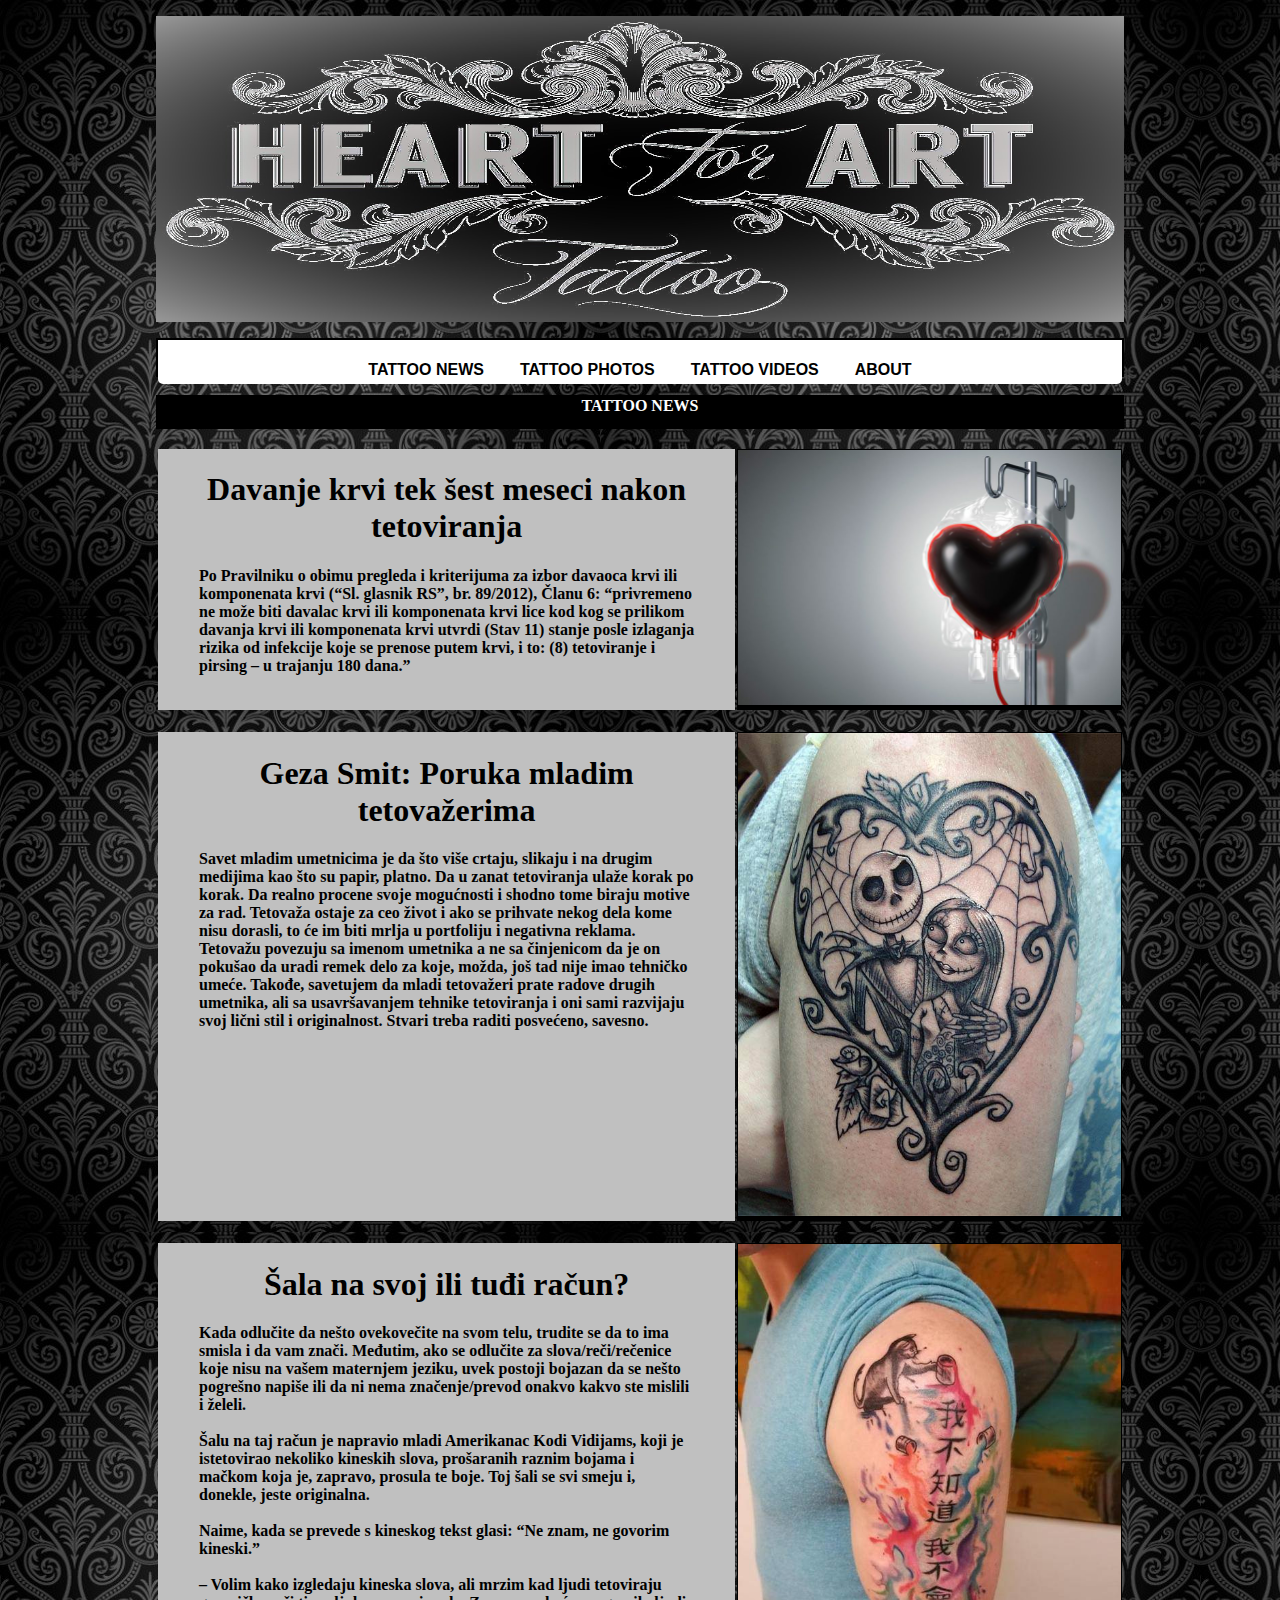
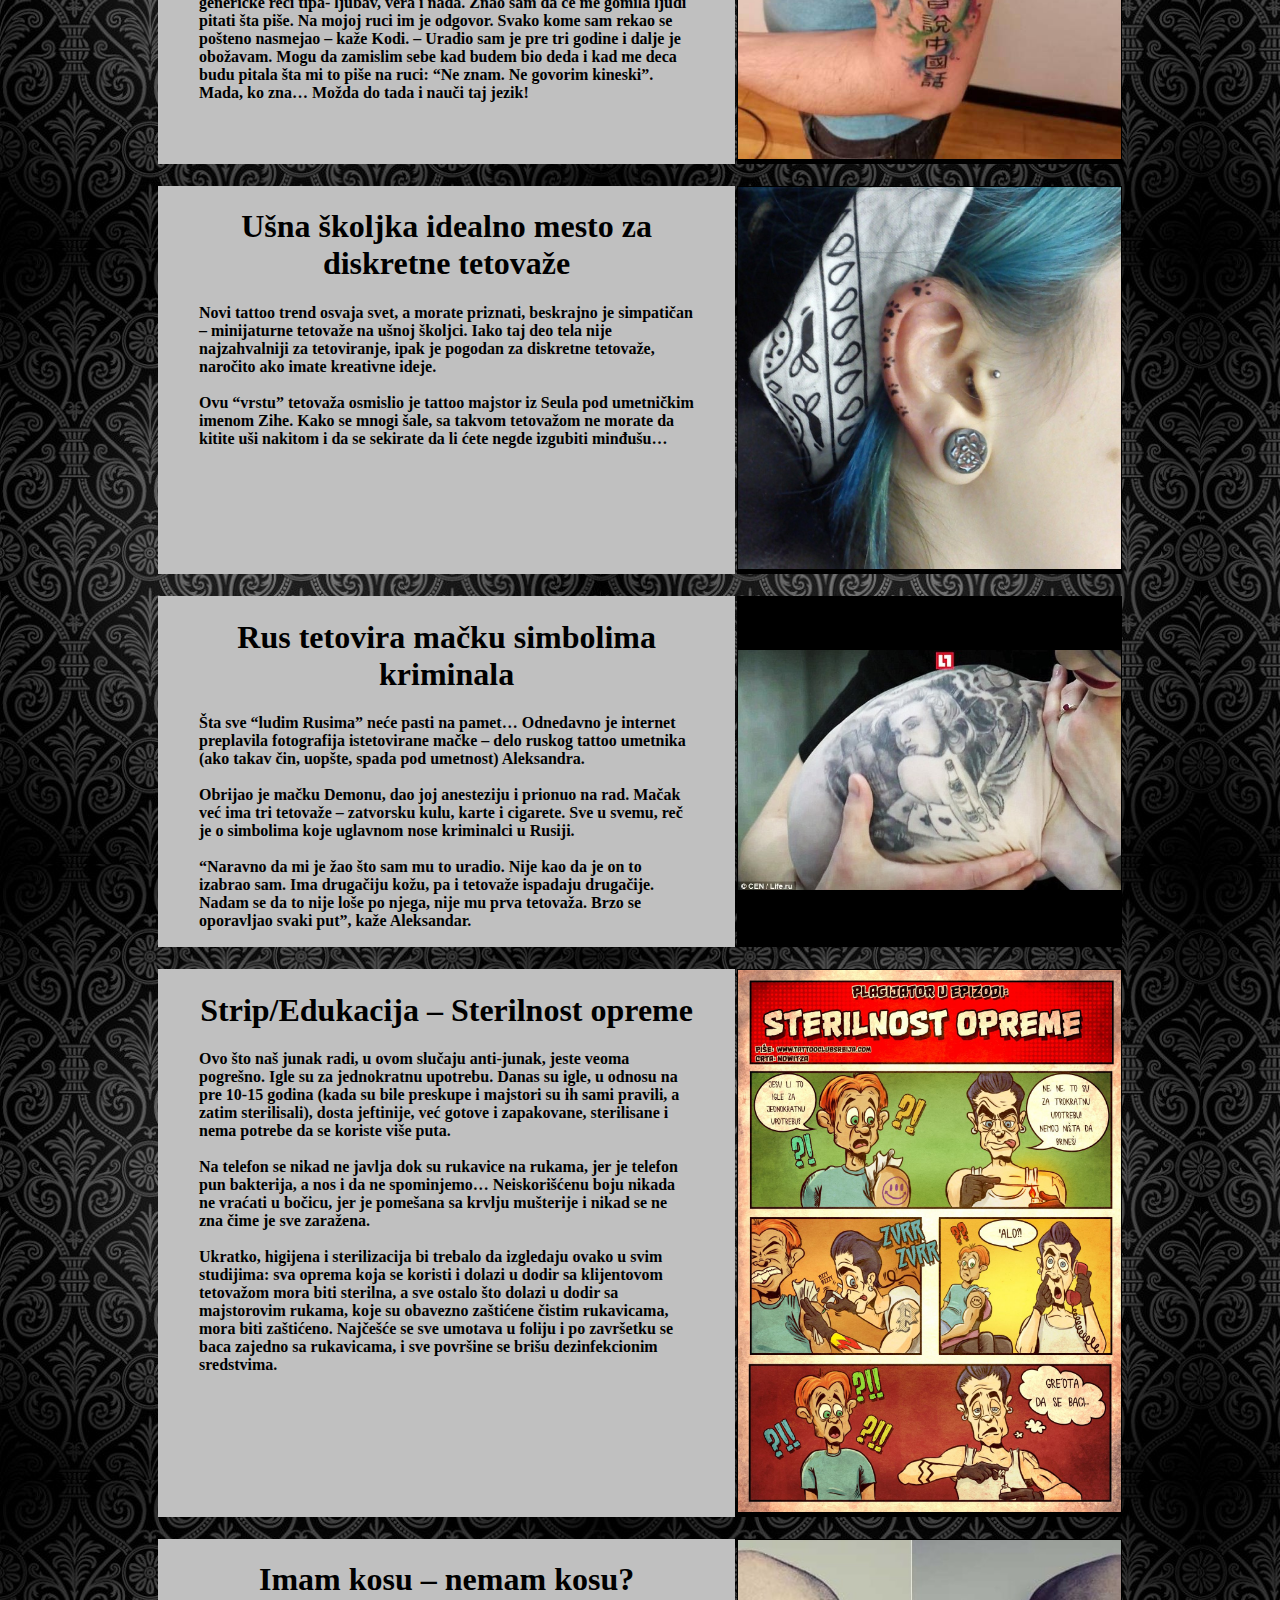
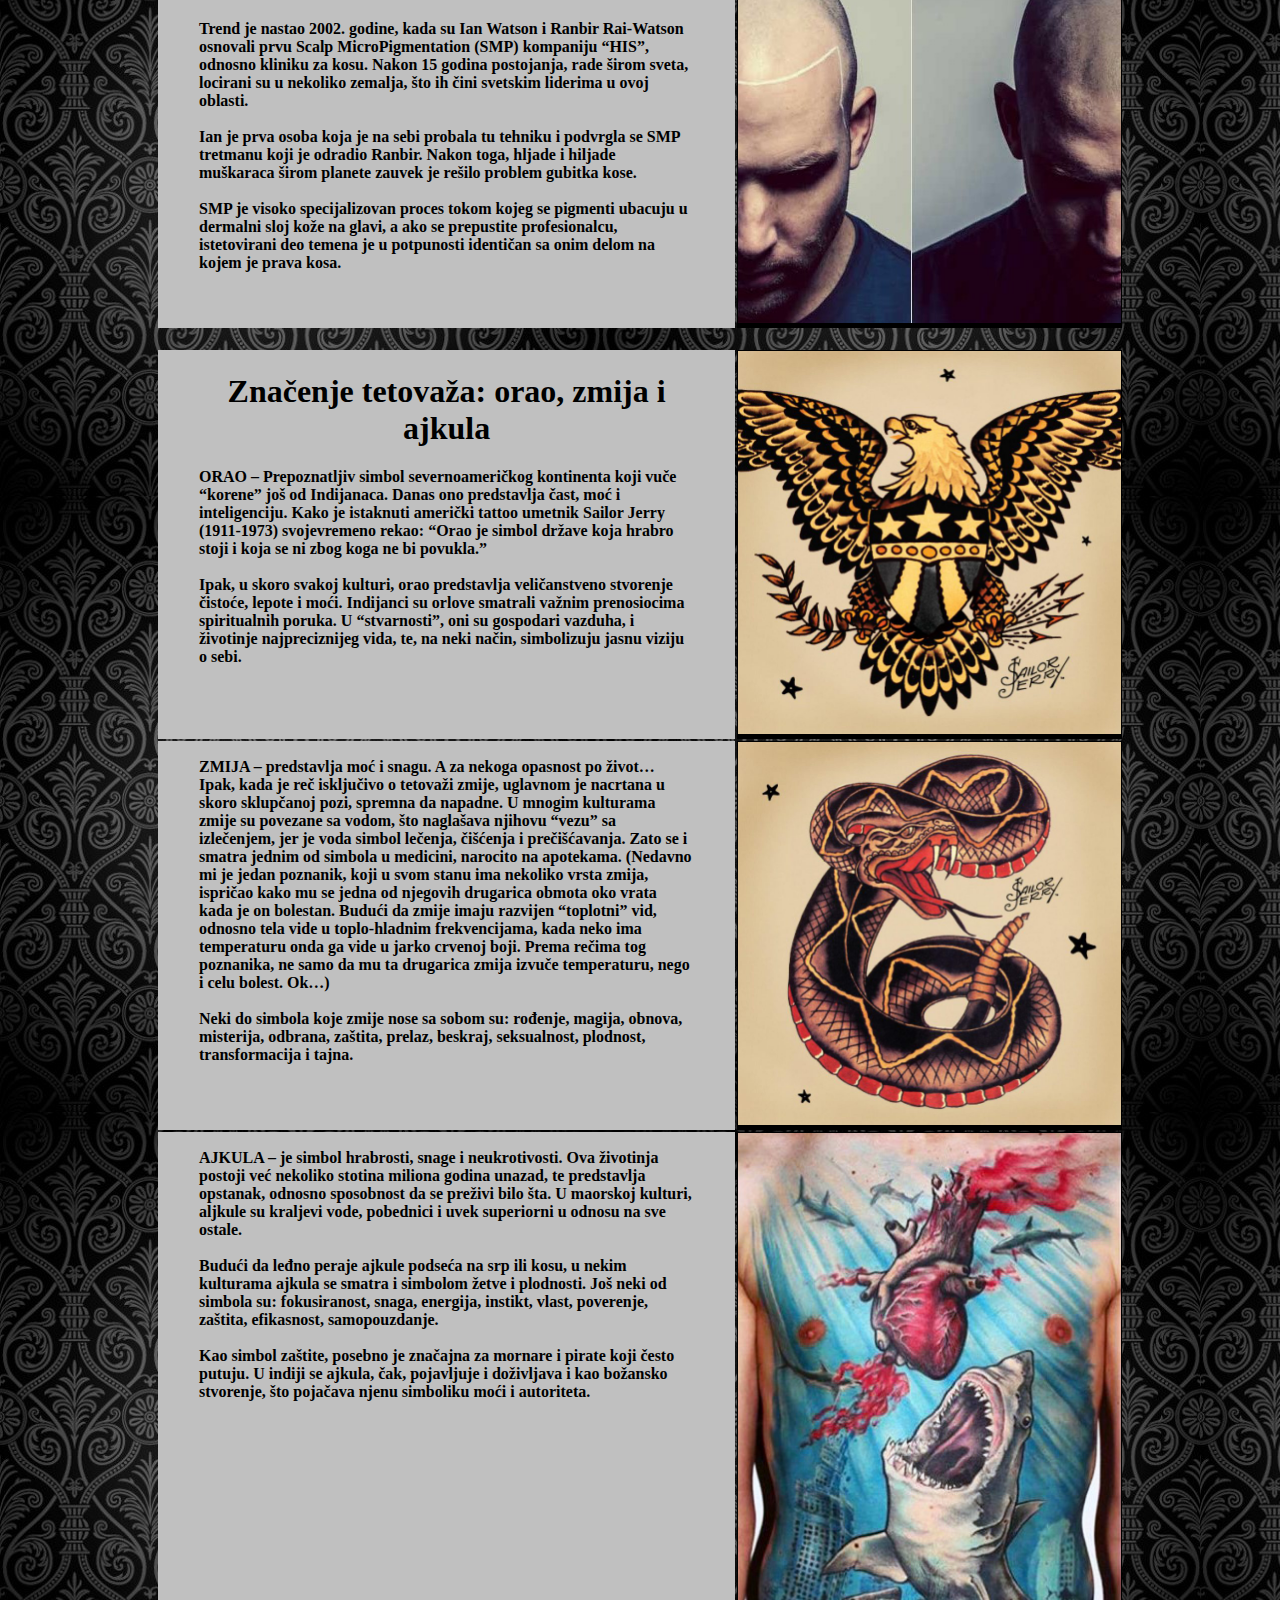
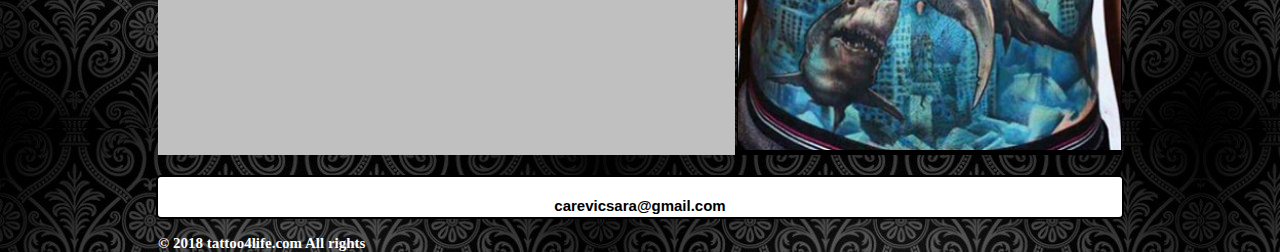
<file: Index.html>
﻿<!DOCTYPE HTML> 
<html>
<head>
<title>TATTOO4LIFE</title>
<meta charset="UTF-8"/>
<meta http-equiv="Content-type" content="text/html; charset=utf-8"/>
<meta name="viewport" contens="eidth-devicedevice-width, initial-scale=1" />
<link rel="stylesheet" type="text/css" href="stylesheetTattoo.css"> 
</head>

<body background="Images/1.jpg">
<div id="container">

<div align=center><p><img src="Images/2.jpg" width="100%" height="306px" alt="Ne moze da se ucita slika." align=center></p></div>

<div id="navbar">
<ul>
<li><a href="Index.html">TATTOO NEWS</a></li>
<li><a href="TattooPhotos.html">TATTOO PHOTOS</a></li>
<li><a href="Videos.html">TATTOO VIDEOS</a></li>
<li><a href="About.html">ABOUT</a></li>
</ul>
</div>

<br>

<div id="nav">TATTOO NEWS</div>

<br> <!-- II nacin da slika + text (bez koriscenja tabela)===============================================================================================================
<BLOCKQUOTE id="sara">
<h1>Davanje krvi tek šest meseci nakon tetoviranja</h1>
<p align="justify">
Po Pravilniku o obimu pregleda i kriterijuma za izbor davaoca krvi ili komponenata krvi (“Sl. glasnik RS”, br. 89/2012), Članu 6: “privremeno ne može biti davalac krvi ili 
komponenata krvi lice kod kog se prilikom davanja krvi ili komponenata krvi utvrdi (Stav 11) stanje posle izlaganja rizika od infekcije koje se prenose putem krvi, i to: 
(8) tetoviranje i pirsing – u trajanju 180 dana.”

<img src="Images/3.jpg" width=171 height=90 alt="Slika pozadine" border=1 Hspace="30" Vspace="10" align=left>

– Tetoviranje je procedura kod koje postoji visoki rizik prenosa infekcija putem krvi. U cilju povećanja bezbednost transfuzijskog lečenja, 
a u sklopu preventivnih mera koje se sprovode u procesu selekcije davalaca krvi privremeno se iz davanja krvi isključuju osobe koje su se tetovirale – ističe iz Zavoda dr Sanja Bodganović.

</p> 
</BLOCKQUOTE>
<br> ================================================================================================================================================================================== -->

<table border="0" width="100%" >
<tr>
<td width="60%" bgcolor="silver" align="left" valign="top" >
<blockquote cite="http://www.tattooclubsrbija.com/rus-tetovira-macku-simbolima-kriminala/" >  
<h1>Davanje krvi tek šest meseci nakon tetoviranja</h1>
<strong>
Po Pravilniku o obimu pregleda i kriterijuma za izbor davaoca krvi ili komponenata krvi (“Sl. glasnik RS”, br. 89/2012), Članu 6: “privremeno ne može biti davalac krvi ili 
komponenata krvi lice kod kog se prilikom davanja krvi ili komponenata krvi utvrdi (Stav 11) stanje posle izlaganja rizika od infekcije koje se prenose putem krvi, i to: 
(8) tetoviranje i pirsing – u trajanju 180 dana.”
</strong>
</blockquote>
</td>
<td width="40%" bgcolor="black" align="center" valign="center" ><img src="Images/3.jpg" width="100%" height="100%" /></td>
</tr> 
</table>

<br>

<table border="0" width="100%" >
<tr>
<td width="60%" bgcolor="silver" align="left" valign="top" >
<blockquote cite="http://www.tattooclubsrbija.com/tattoo-intervju-geza-smit/" >  
<h1>Geza Smit: Poruka mladim tetovažerima</h1>
<strong>
Savet mladim umetnicima je da što više crtaju, slikaju i na drugim medijima kao što su papir, platno. Da u zanat tetoviranja ulaže korak po korak. 
Da realno procene svoje mogućnosti i shodno tome biraju motive za rad. Tetovaža ostaje za ceo život i ako se prihvate nekog dela kome nisu dorasli, to će im biti mrlja u portfoliju i negativna reklama. 
Tetovažu povezuju sa imenom umetnika a ne sa činjenicom da je on pokušao da uradi remek delo za koje, možda, još tad nije imao tehničko umeće. 
Takođe, savetujem da mladi tetovažeri prate radove drugih umetnika, ali sa usavršavanjem tehnike tetoviranja i oni sami razvijaju svoj lični stil i originalnost. Stvari treba raditi posvećeno, savesno.
</strong>
</blockquote>
</td>
<td width="40%" bgcolor="black" align="center" valign="center" ><img src="Images/4.jpg" width="100%" height="100%" /></td>
</tr> 
</table>

<br>

<table border="0" width="100%" >
<tr>
<td width="60%" bgcolor="silver" align="left" valign="top" >
<blockquote cite="http://www.tattooclubsrbija.com/sala-na-svoj-ili-tudi-racun/" >  
<h1>Šala na svoj ili tuđi račun?</h1>
<strong>
Kada odlučite da nešto ovekovečite na svom telu, trudite se da to ima smisla i da vam znači. 
Međutim, ako se odlučite za slova/reči/rečenice koje nisu na vašem maternjem jeziku, uvek postoji bojazan da se nešto pogrešno napiše ili da ni nema značenje/prevod onakvo kakvo ste mislili i želeli. <br><br>
Šalu na taj račun je napravio mladi Amerikanac Kodi Vidijams, koji je istetovirao nekoliko kineskih slova, prošaranih raznim bojama i mačkom koja je, zapravo, prosula te boje. 
Toj šali se svi smeju i, donekle, jeste originalna. <br><br>
Naime, kada se prevede s kineskog tekst glasi: “Ne znam, ne govorim kineski.” <br><br>
– Volim kako izgledaju kineska slova, ali mrzim kad ljudi tetoviraju generičke reči tipa- ljubav, vera i nada. 
Znao sam da će me gomila ljudi pitati šta piše. Na mojoj ruci im je odgovor. Svako kome sam rekao se pošteno nasmejao – kaže Kodi. 
– Uradio sam je pre tri godine i dalje je obožavam. Mogu da zamislim sebe kad budem bio deda i kad me deca budu pitala šta mi to piše na ruci: “Ne znam. Ne govorim kineski”.
Mada, ko zna… Možda do tada i nauči taj jezik!
</strong>
</blockquote>
</td>
<td width="40%" bgcolor="black" align="center" valign="center" ><img src="Images/5.jpg" width="100%" height="100%" /></td>
</tr> 
</table>

<br>

<table border="0" width="100%" >
<tr>
<td width="60%" bgcolor="silver" align="left" valign="top" >
<blockquote cite="http://www.tattooclubsrbija.com/usna-skoljka-idealno-mesto-za-diskretne-tetovaze/" >  
<h1>Ušna školjka idealno mesto za diskretne tetovaže</h1>
<strong>
Novi tattoo trend osvaja svet, a morate priznati, beskrajno je simpatičan – minijaturne tetovaže na ušnoj školjci. 
Iako taj deo tela nije najzahvalniji za tetoviranje, ipak je pogodan za diskretne tetovaže, naročito ako imate kreativne ideje.<br><br>
Ovu “vrstu” tetovaža osmislio je tattoo majstor iz Seula pod umetničkim imenom Zihe. 
Kako se mnogi šale, sa takvom tetovažom ne morate da kitite uši nakitom i da se sekirate da li ćete negde izgubiti minđušu…
</strong>
</blockquote>
</td>
<td width="40%" bgcolor="black" align="center" valign="center" ><img src="Images/6.jpg" width="100%" height="100%" /></td>
</tr> 
</table>

<br>

<table border="0" width="100%" >
<tr>
<td width="60%" bgcolor="silver" align="left" valign="top" >
<blockquote cite="http://www.tattooclubsrbija.com/rus-tetovira-macku-simbolima-kriminala/" >  
<h1>Rus tetovira mačku simbolima kriminala</h1>
<strong>
Šta sve “ludim Rusima” neće pasti na pamet… Odnedavno je internet preplavila fotografija istetovirane mačke – delo ruskog tattoo umetnika (ako takav čin, uopšte, spada pod umetnost) Aleksandra.<br><br>
Obrijao je mačku Demonu, dao joj anesteziju i prionuo na rad. Mačak već ima tri tetovaže – zatvorsku kulu, karte i cigarete. Sve u svemu, reč je o simbolima koje uglavnom nose kriminalci u Rusiji.<br><br>
“Naravno da mi je žao što sam mu to uradio. Nije kao da je on to izabrao sam. Ima drugačiju kožu, pa i tetovaže ispadaju drugačije. 
Nadam se da to nije loše po njega, nije mu prva tetovaža. Brzo se oporavljao svaki put”, kaže Aleksandar.
</strong>
</blockquote>
</td>
<td width="40%" bgcolor="black" align="center" valign="center" ><img src="Images/7.jpg" width="100%" height="100%" /></td>
</tr> 
</table>

<br>

<table border="0" width="100%" >
<tr>
<td width="60%" bgcolor="silver" align="left" valign="top" >
<blockquote cite="http://www.tattooclubsrbija.com/stripedukacija-sterilnost-opreme/" >  
<h1>Strip/Edukacija – Sterilnost opreme</h1>
<strong>
Ovo što naš junak radi, u ovom slučaju anti-junak, jeste veoma pogrešno. Igle su za jednokratnu upotrebu. 
Danas su igle, u odnosu na pre 10-15 godina (kada su bile preskupe i majstori su ih sami pravili, a zatim sterilisali), 
dosta jeftinije, već gotove i zapakovane, sterilisane i nema potrebe da se koriste više puta.<br><br>
Na telefon se nikad ne javlja dok su rukavice na rukama, jer je telefon pun bakterija, a nos i da ne spominjemo…
Neiskorišćenu boju nikada ne vraćati u bočicu, jer je pomešana sa krvlju mušterije i nikad se ne zna čime je sve zaražena.<br><br>
Ukratko, higijena i sterilizacija bi trebalo da izgledaju ovako u svim studijima: sva oprema koja se koristi i dolazi u dodir sa klijentovom tetovažom mora biti sterilna, 
a sve ostalo što dolazi u dodir sa majstorovim rukama, koje su obavezno zaštićene čistim rukavicama, mora biti zaštićeno. 
Najčešće se sve umotava u foliju i po završetku se baca zajedno sa rukavicama, i sve površine se brišu dezinfekcionim sredstvima.
</strong>
</blockquote>
</td>
<td width="40%" bgcolor="black" align="center" valign="center" ><img src="Images/8.jpg" width="100%" height="100%" /></td>
</tr> 
</table>

<br>

<table border="0" width="100%" >
<tr>
<td width="60%" bgcolor="silver" align="left" valign="top" >
<blockquote cite="http://www.tattooclubsrbija.com/tetovaza-umesto-kose/" >  
<h1>Imam kosu – nemam kosu?</h1>
<strong>
Trend je nastao 2002. godine, kada su Ian Watson i Ranbir Rai-Watson osnovali prvu Scalp MicroPigmentation (SMP) kompaniju “HIS”, odnosno kliniku za kosu. 
Nakon 15 godina postojanja, rade širom sveta, locirani su u nekoliko zemalja, što ih čini svetskim liderima u ovoj oblasti.<br><br>
Ian je prva osoba koja je na sebi probala tu tehniku i podvrgla se SMP tretmanu koji je odradio Ranbir. Nakon toga, hljade i hiljade muškaraca širom planete zauvek je rešilo problem gubitka kose.<br><br>
SMP je visoko specijalizovan proces tokom kojeg se pigmenti ubacuju u dermalni sloj kože na glavi, a ako se prepustite profesionalcu, istetovirani deo temena je u potpunosti identičan sa onim delom na kojem je prava kosa.
</strong>
</blockquote>
</td>
<td width="40%" bgcolor="black" align="center" valign="center" ><img src="Images/9.jpg" width="100%" height="100%" /></td>
</tr> 
</table>

<br>

<table border="0" width="100%" >
<tr>
<td width="60%" bgcolor="silver" align="left" valign="top" >
<blockquote cite="http://www.tattooclubsrbija.com/znacenje-tetovaza-orao-zmija-ajkula/" >  
<h1>Značenje tetovaža: orao, zmija i ajkula</h1>
<strong>
ORAO – Prepoznatljiv simbol severnoameričkog kontinenta koji vuče “korene” još od Indijanaca. Danas ono predstavlja čast, moć i inteligenciju. 
Kako je istaknuti američki tattoo umetnik Sailor Jerry (1911-1973) svojevremeno rekao: 
“Orao je simbol države koja hrabro stoji i koja se ni zbog koga ne bi povukla.” <br><br>
Ipak, u skoro svakoj kulturi, orao predstavlja veličanstveno stvorenje čistoće, lepote i moći. Indijanci su orlove smatrali važnim prenosiocima spiritualnih poruka. 
U “stvarnosti”, oni su gospodari vazduha, i životinje najpreciznijeg vida, te, na neki način, simbolizuju jasnu viziju o sebi.
</strong>
</blockquote>
</td>
<td width="40%" bgcolor="black" align="center" valign="center" ><img src="Images/10.jpg" width="100%" height="100%" /></td>
</tr> 
<tr>
<td width="60%" bgcolor="silver" align="left" valign="top" >
<blockquote cite="http://www.tattooclubsrbija.com/znacenje-tetovaza-orao-zmija-ajkula/" >  
<strong>
ZMIJA – predstavlja moć i snagu. A za nekoga opasnost po život… Ipak, kada je reč isključivo o tetovaži zmije, uglavnom je nacrtana u skoro sklupčanoj pozi, spremna da napadne. 
U mnogim kulturama zmije su povezane sa vodom, što naglašava njihovu “vezu” sa izlečenjem, jer je voda simbol lečenja, čišćenja i prečišćavanja. 
Zato se i smatra jednim od simbola u medicini, narocito na apotekama. (Nedavno mi je jedan poznanik, koji u svom stanu ima nekoliko vrsta zmija, 
ispričao kako mu se jedna od njegovih drugarica obmota oko vrata kada je on bolestan. Budući da zmije imaju razvijen “toplotni” vid, odnosno tela vide u toplo-hladnim frekvencijama, 
kada neko ima temperaturu onda ga vide u jarko crvenoj boji. Prema rečima tog poznanika, ne samo da mu ta drugarica zmija izvuče temperaturu, nego i celu bolest. Ok…)<br><br>
Neki do simbola koje zmije nose sa sobom su: rođenje, magija, obnova, misterija, odbrana, zaštita, prelaz, beskraj, seksualnost, plodnost, transformacija i tajna.
</strong>
</blockquote>
</td>
<td width="40%" bgcolor="black" align="center" valign="center" ><img src="Images/11.jpg" width="100%" height="100%" /></td>
</tr> 
<tr>
<td width="60%" bgcolor="silver" align="left" valign="top" >
<blockquote cite="http://www.tattooclubsrbija.com/znacenje-tetovaza-orao-zmija-ajkula/" >  
<strong>
AJKULA – je simbol hrabrosti, snage i neukrotivosti. Ova životinja postoji već nekoliko stotina miliona godina unazad, te predstavlja opstanak, odnosno sposobnost da se preživi bilo šta. 
U maorskoj kulturi, aljkule su kraljevi vode, pobednici i uvek superiorni u odnosu na sve ostale.<br><br>
Budući da leđno peraje ajkule podseća na srp ili kosu, u nekim kulturama ajkula se smatra i simbolom žetve i plodnosti. 
Još neki od simbola su: fokusiranost, snaga, energija, instikt, vlast, poverenje, zaštita, efikasnost, samopouzdanje.<br><br>
Kao simbol zaštite, posebno je značajna za mornare i pirate koji često putuju. U indiji se ajkula, čak, pojavljuje i doživljava i kao božansko stvorenje, što pojačava njenu simboliku moći i autoriteta.
</strong>
</blockquote>
</td>
<td width="40%" bgcolor="black" align="center" valign="center" ><img src="Images/12.jpg" width="100%" height="100%" /></td>
</tr> 
</table>

<br>

<div id="footer">
<ul>
<li><a href=""></a><a href="">carevicsara@gmail.com</a><a href=""></a></li>
</ul>
&copy; 2018 tattoo4life.com All rights
</div>

</div>
</body>
</html>
</file>
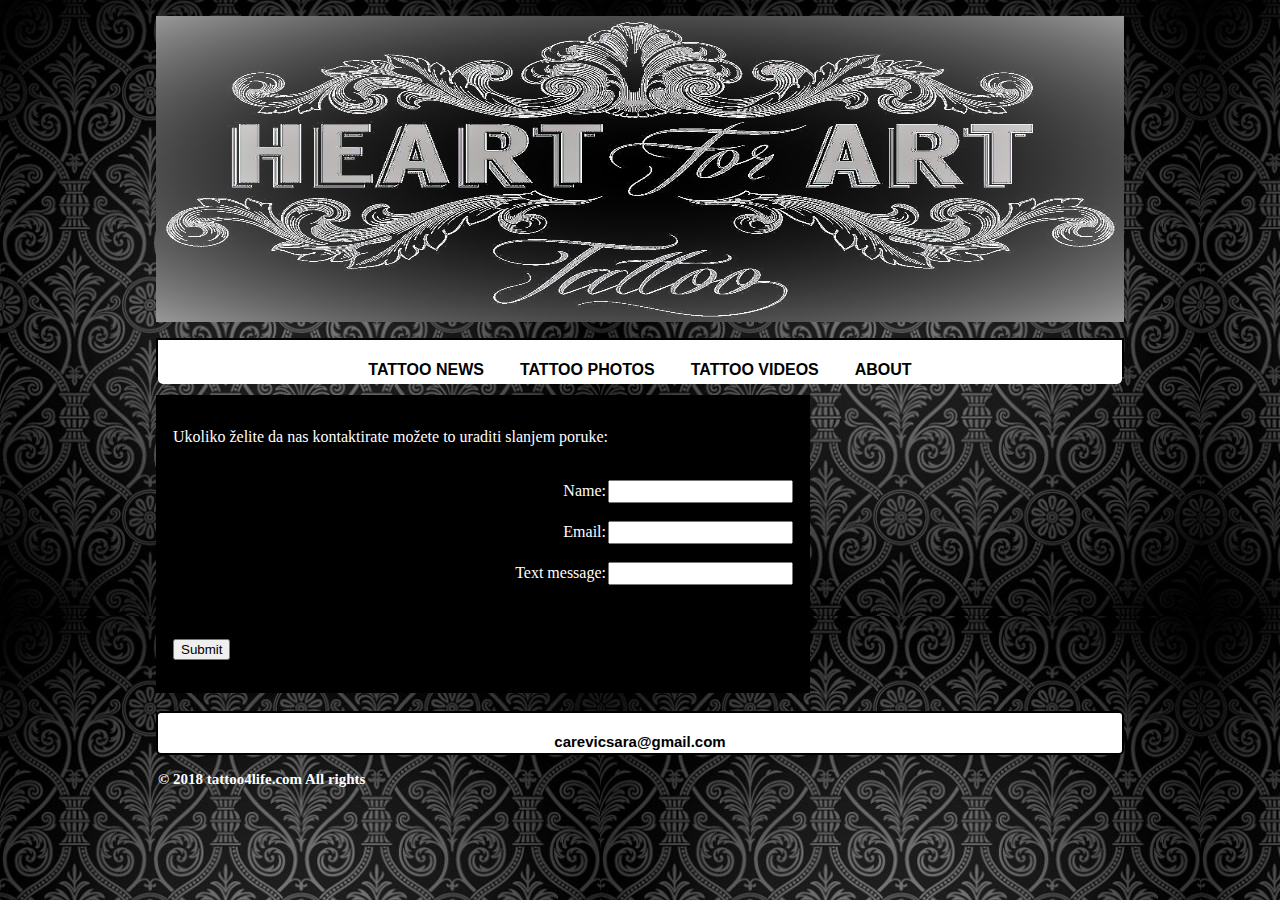
<file: About.html>
﻿<!DOCTYPE HTML> 
<html>
<head>
<title>TATTOO4LIFE</title>
<meta charset="UTF-8"/>
<meta http-equiv="Content-type" content="text/html; charset=utf-8"/>
<meta name="viewport" contens="eidth-devicedevice-width, initial-scale=1" />
<link rel="stylesheet" type="text/css" href="stylesheetTattoo.css"> 
<script src="jscode.js">
</script>
</head>

<body background="Images/1.jpg">
<div id="container">

<div align=center><p><img src="Images/2.jpg" width="100%" height="306px" alt="Ne moze da se ucita slika." align=center></p></div>

<div id="navbar">
<ul>
<li><a href="Index.html">TATTOO NEWS</a></li>
<li><a href="TattooPhotos.html">TATTOO PHOTOS</a></li>
<li><a href="Videos.html">TATTOO VIDEOS</a></li>
<li><a href="About.html">ABOUT</a></li>
</ul>
</div>

<br>

<form id="theForm" action="Message.html" method="get" onsubmit="return validateTextBox();">
<p>
Ukoliko želite da nas kontaktirate možete to uraditi slanjem poruke:
<br><br>
<div class="row">
<label for="name">Name:</label>
<input type="text" id="name" name=""><br><br>
</div>

<div class="row">
<label for="email">Email:</label>
<input type="email" id="email" name=""><br><br>
</div>

<div class="row">
<label for="comment">Text message:</label>
<input type="comment" id="comment" name=""><br><br>
</div>

<br><br>
<input type="submit" value="Submit">
</p>
</form>

<br>

<div id="footer">
<ul>
<li><a href=""></a><a href="">carevicsara@gmail.com</a><a href=""></a></li>
</ul>
&copy; 2018 tattoo4life.com All rights
</div>

</div>
</body>
</html>
</file>
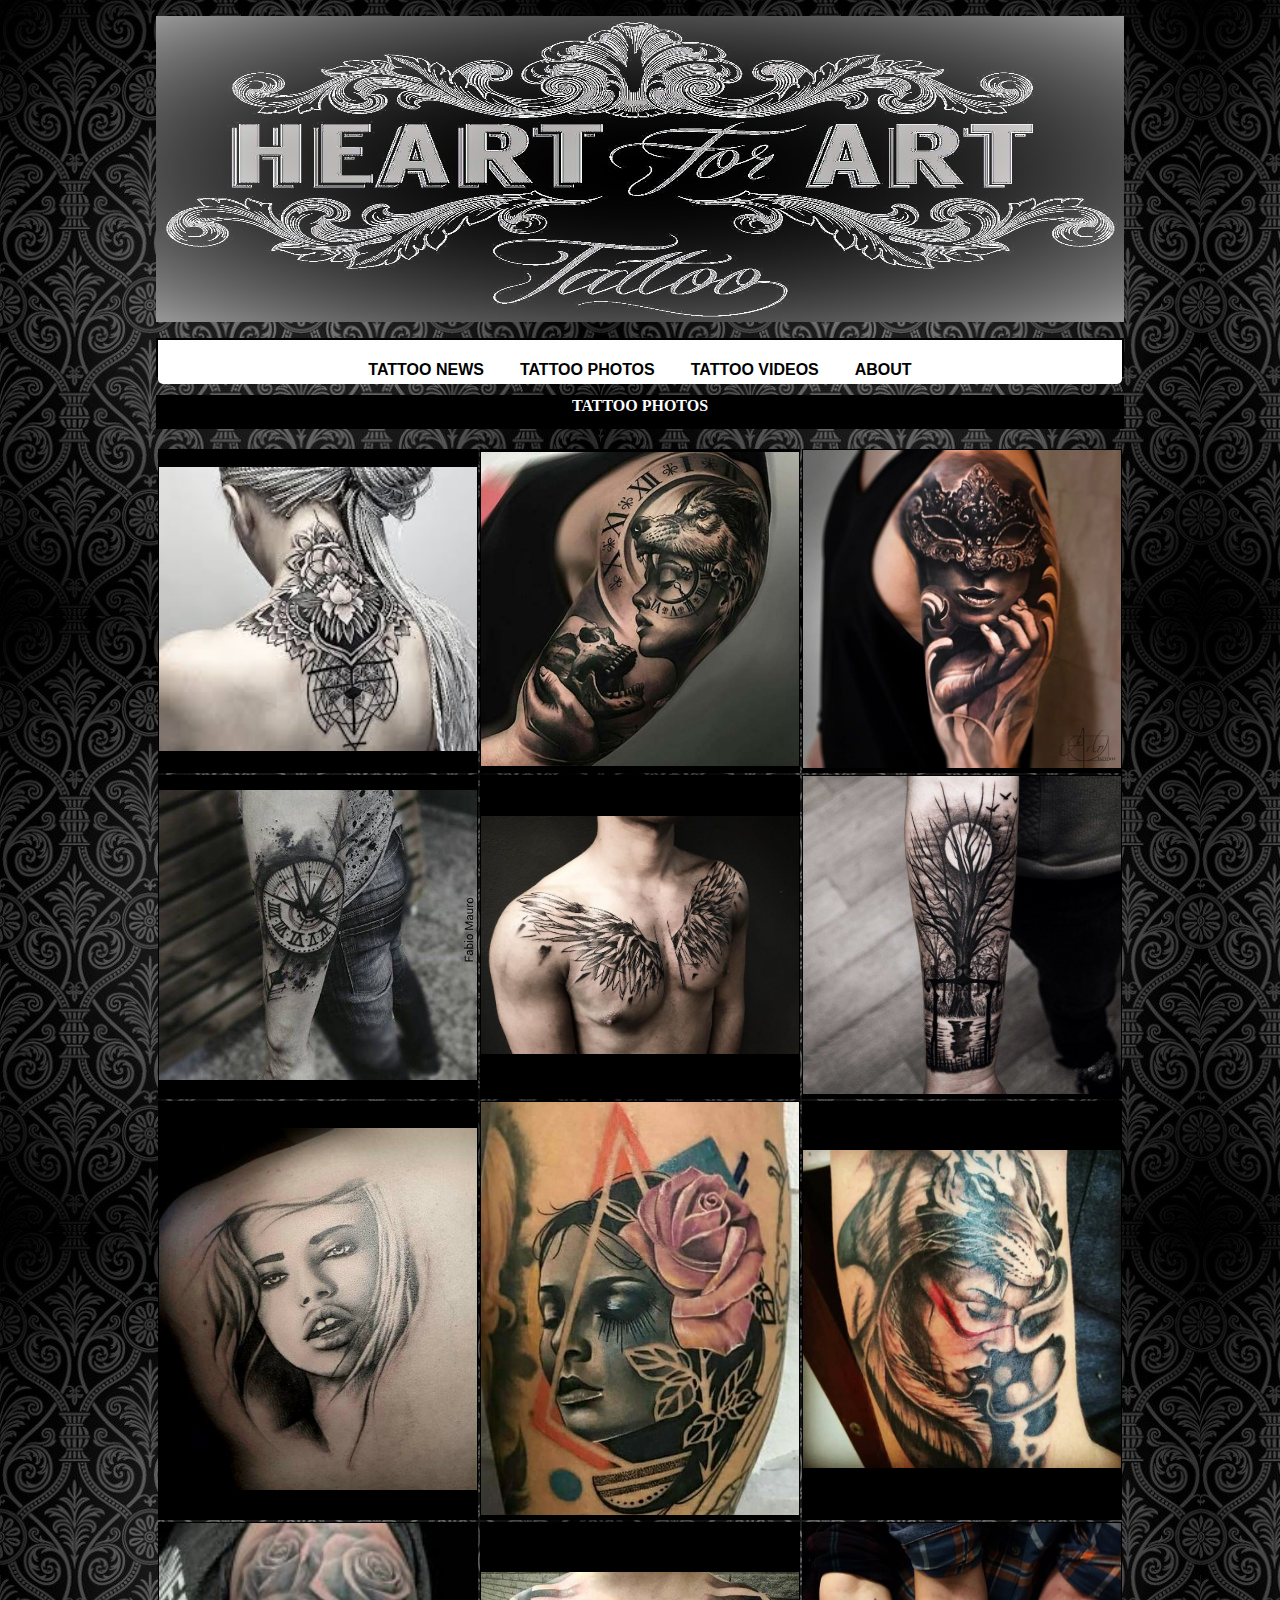
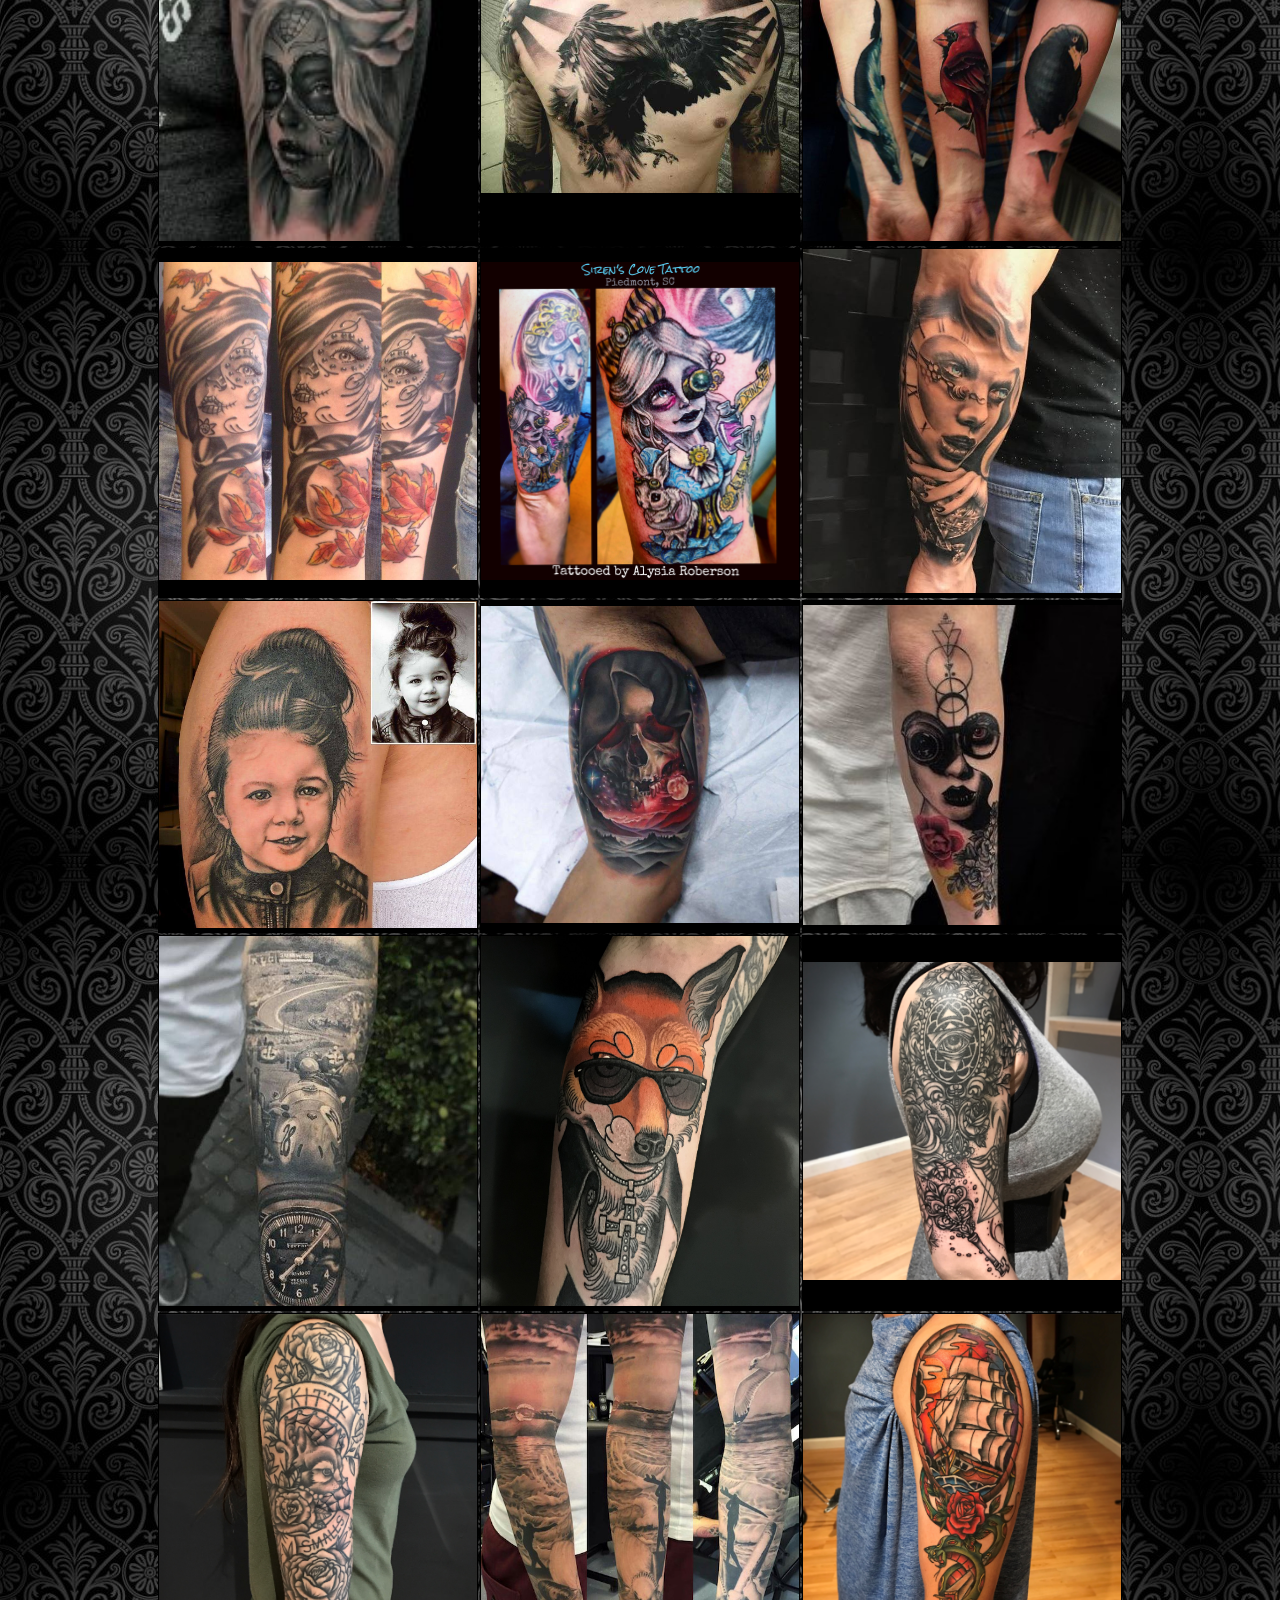
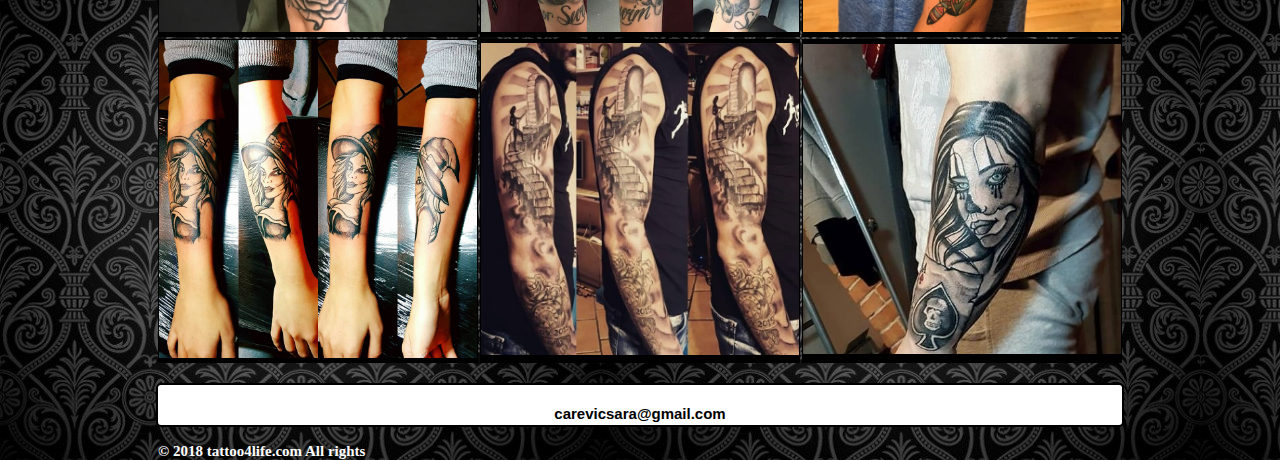
<file: TattooPhotos.html>
<!DOCTYPE HTML> 
<html>
<head>
<title>TATTOO4LIFE</title>
<meta charset="UTF-8"/>
<meta http-equiv="Content-type" content="text/html; charset=utf-8"/>
<meta name="viewport" contens="eidth-devicedevice-width, initial-scale=1" />
<link rel="stylesheet" type="text/css" href="stylesheetTattoo.css"> 
</head>

<body background="Images/1.jpg">
<div id="container">

<div align=center><p><img src="Images/2.jpg" width="100%" height="306px" alt="Ne moze da se ucita slika." align=center></p></div>

<div id="navbar">
<ul>
<li><a href="Index.html">TATTOO NEWS</a></li>
<li><a href="TattooPhotos.html">TATTOO PHOTOS</a></li>
<li><a href="Videos.html">TATTOO VIDEOS</a></li>
<li><a href="About.html">ABOUT</a></li>
</ul>
</div>

<br>

<div id="nav">TATTOO PHOTOS</div>

<br>

<table>
	<tr>
	<td width="33%" bgcolor="black" align="center" valign="center" ><img src="Images/13.jpg" width="100%" height="100%" /></td>
		<td width="33%" bgcolor="black" align="center" valign="center" ><img src="Images/14.jpg" width="100%" height="100%" /></td>
			<td width="33%" bgcolor="black" align="center" valign="center" ><img src="Images/15.jpg" width="100%" height="100%" /></td>
	</tr>	
	
	<tr>
	<td width="33%" bgcolor="black" align="center" valign="center" ><img src="Images/16.jpg" width="100%" height="100%" /></td>
		<td width="33%" bgcolor="black" align="center" valign="center" ><img src="Images/17.jpg" width="100%" height="100%" /></td>
			<td width="33%" bgcolor="black" align="center" valign="center" ><img src="Images/18.jpg" width="100%" height="100%" /></td>
	</tr>
	
	<tr>
	<td width="33%" bgcolor="black" align="center" valign="center" ><img src="Images/19.jpg" width="100%" height="100%" /></td>
		 <td width="33%" bgcolor="black" align="center" valign="center" ><img src="Images/20.jpg" width="100%" height="100%" /></td>
		    <td width="33%" bgcolor="black" align="center" valign="center" ><img src="Images/21.jpg" width="100%" height="100%" /></td>

	</tr>
	
	<tr>
	<td width="33%" bgcolor="black" align="center" valign="center" ><img src="Images/22.jpg" width="100%" height="100%" /></td>
		<td width="33%" bgcolor="black" align="center" valign="center" ><img src="Images/23.jpg" width="100%" height="100%" /></td>
			<td width="33%" bgcolor="black" align="center" valign="center" ><img src="Images/24.jpg" width="100%" height="100%" /></td>
	</tr>
	
    <tr>
	<td width="33%" bgcolor="black" align="center" valign="center" ><img src="Images/25.jpg" width="100%" height="100%" /></td>
		<td width="33%" bgcolor="black" align="center" valign="center" ><img src="Images/26.jpg" width="100%" height="100%" /></td>
			<td width="33%" bgcolor="black" align="center" valign="center" ><img src="Images/27.jpg" width="100%" height="100%" /></td>
	</tr>
	
	<tr>
	<td width="33%" bgcolor="black" align="center" valign="center" ><img src="Images/28.jpg" width="100%" height="100%" /></td>
		<td width="33%" bgcolor="black" align="center" valign="center" ><img src="Images/29.jpg" width="100%" height="100%" /></td>
			<td width="33%" bgcolor="black" align="center" valign="center" ><img src="Images/30.jpg" width="100%" height="100%" /></td>
	</tr>
	
	<tr>
	<td width="33%" bgcolor="black" align="center" valign="center" ><img src="Images/31.jpg" width="100%" height="100%" /></td>
		<td width="33%" bgcolor="black" align="center" valign="center" ><img src="Images/32.jpg" width="100%" height="100%" /></td>
			<td width="33%" bgcolor="black" align="center" valign="center" ><img src="Images/33.jpg" width="100%" height="100%" /></td>
	</tr>
<!--
	<tr>
	<td width="33%" bgcolor="black" align="center" valign="center" ><img src="Images/34.jpg" width="100%" height="100%" /></td>
		<td width="33%" bgcolor="black" align="center" valign="center" ><img src="Images/35.jpg" width="100%" height="100%" /></td>
			<td width="33%" bgcolor="black" align="center" valign="center" ><img src="Images/36.jpg" width="100%" height="100%" /></td>
	</tr>
-->		
	<tr>
	<td width="33%" bgcolor="black" align="center" valign="center" ><img src="Images/37.jpg" width="100%" height="100%" /></td>
		<td width="33%" bgcolor="black" align="center" valign="center" ><img src="Images/38.jpg" width="100%" height="100%" /></td>
			<td width="33%" bgcolor="black" align="center" valign="center" ><img src="Images/39.jpg" width="100%" height="100%" /></td>
	</tr>
	
	<tr>
	<td width="33%" bgcolor="black" align="center" valign="center" ><img src="Images/40.jpg" width="100%" height="100%" /></td>
		<td width="33%" bgcolor="black" align="center" valign="center" ><img src="Images/41.jpg" width="100%" height="100%" /></td>
			<td width="33%" bgcolor="black" align="center" valign="center" ><img src="Images/42.jpg" width="100%" height="100%" /></td>
	</tr>
</table>

<br>

<div id="footer">
<ul>
<li><a href=""></a><a href="">carevicsara@gmail.com</a><a href=""></a></li>
</ul>
&copy; 2018 tattoo4life.com All rights
</div>

</div>
</body>
</html>
</file>
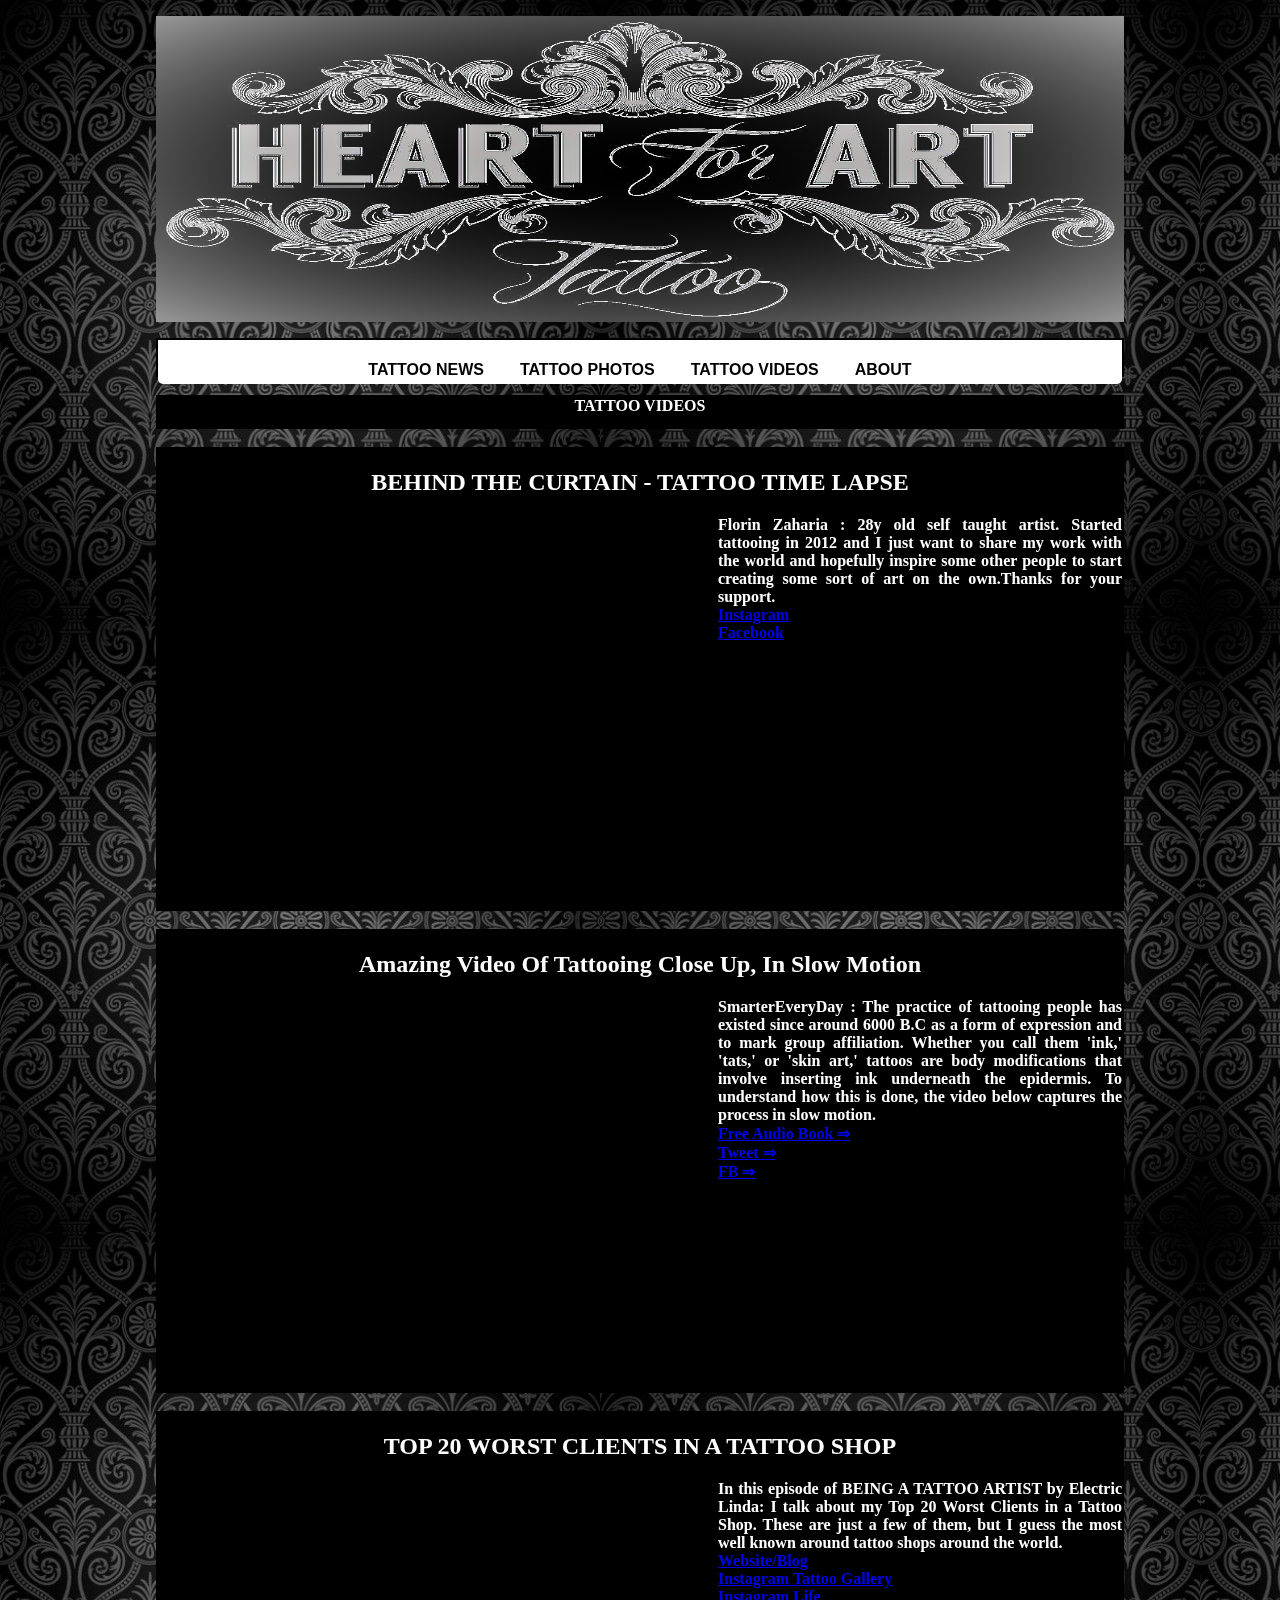
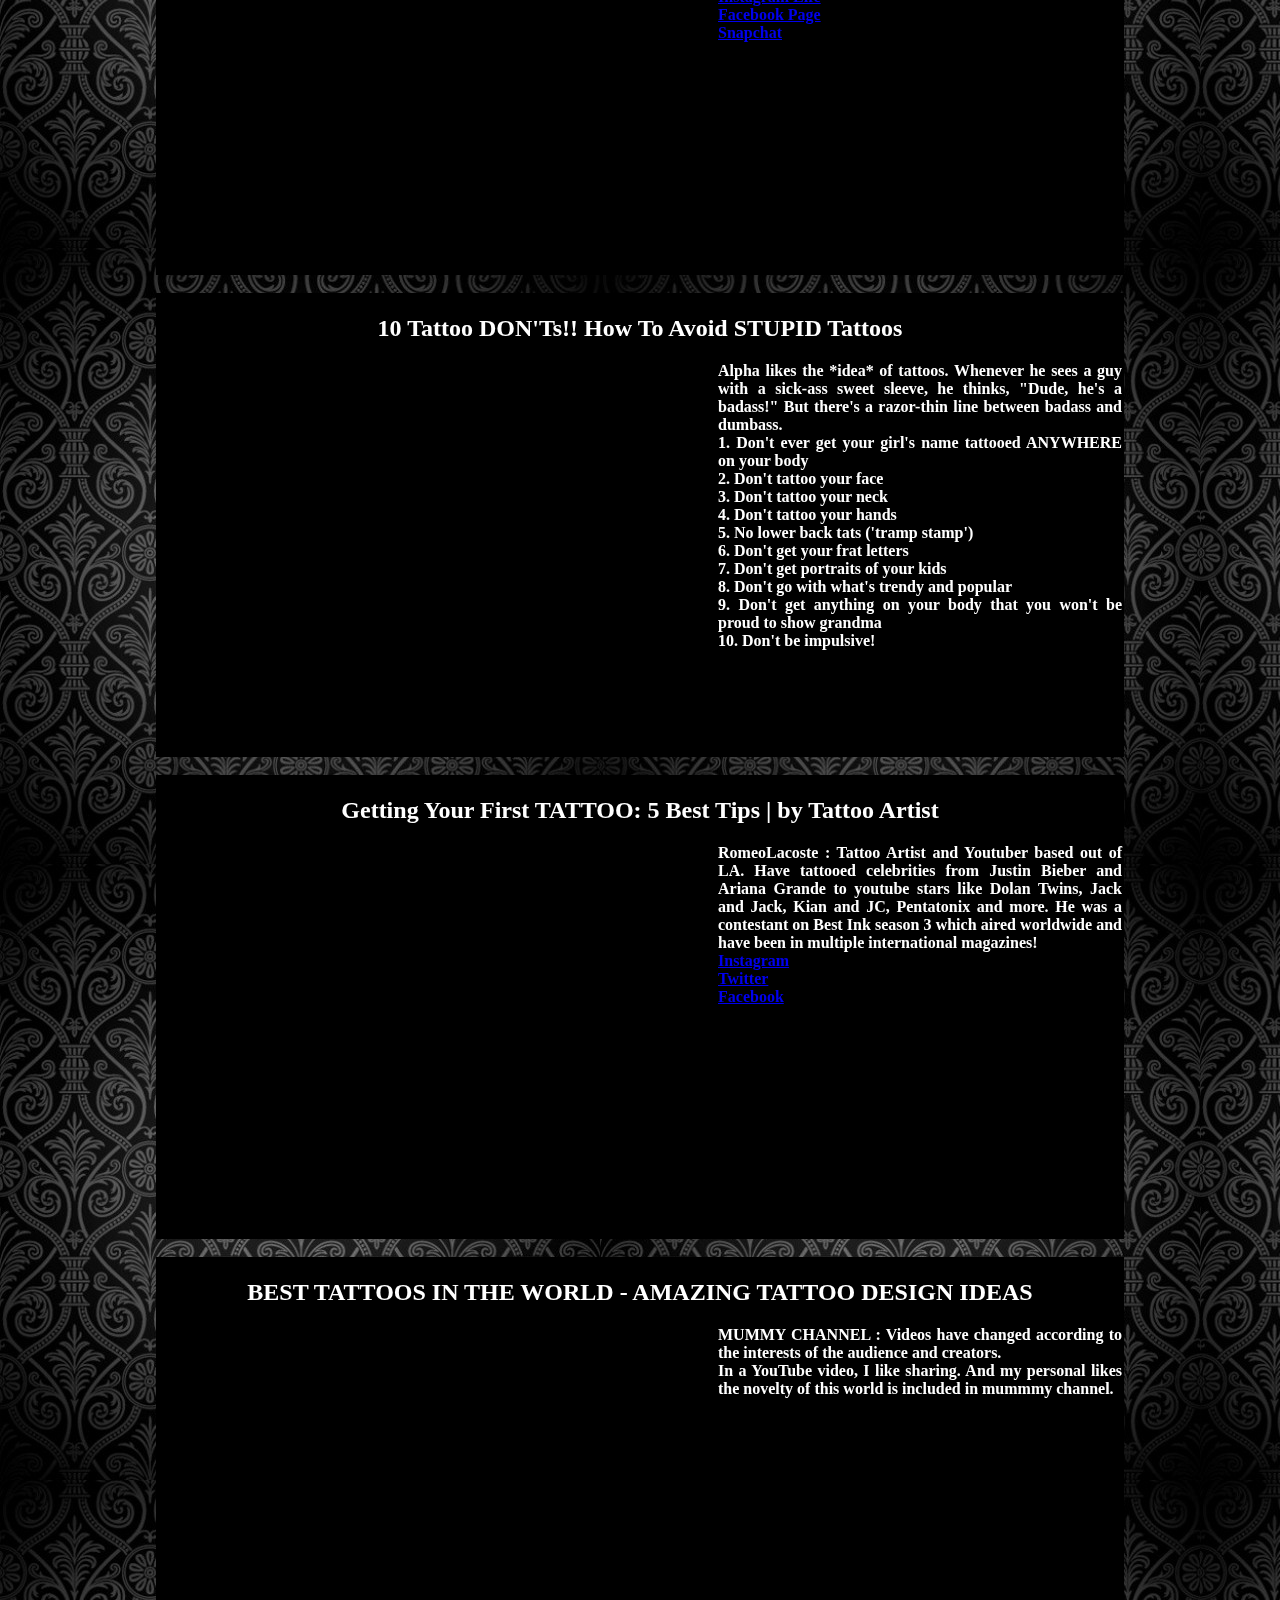
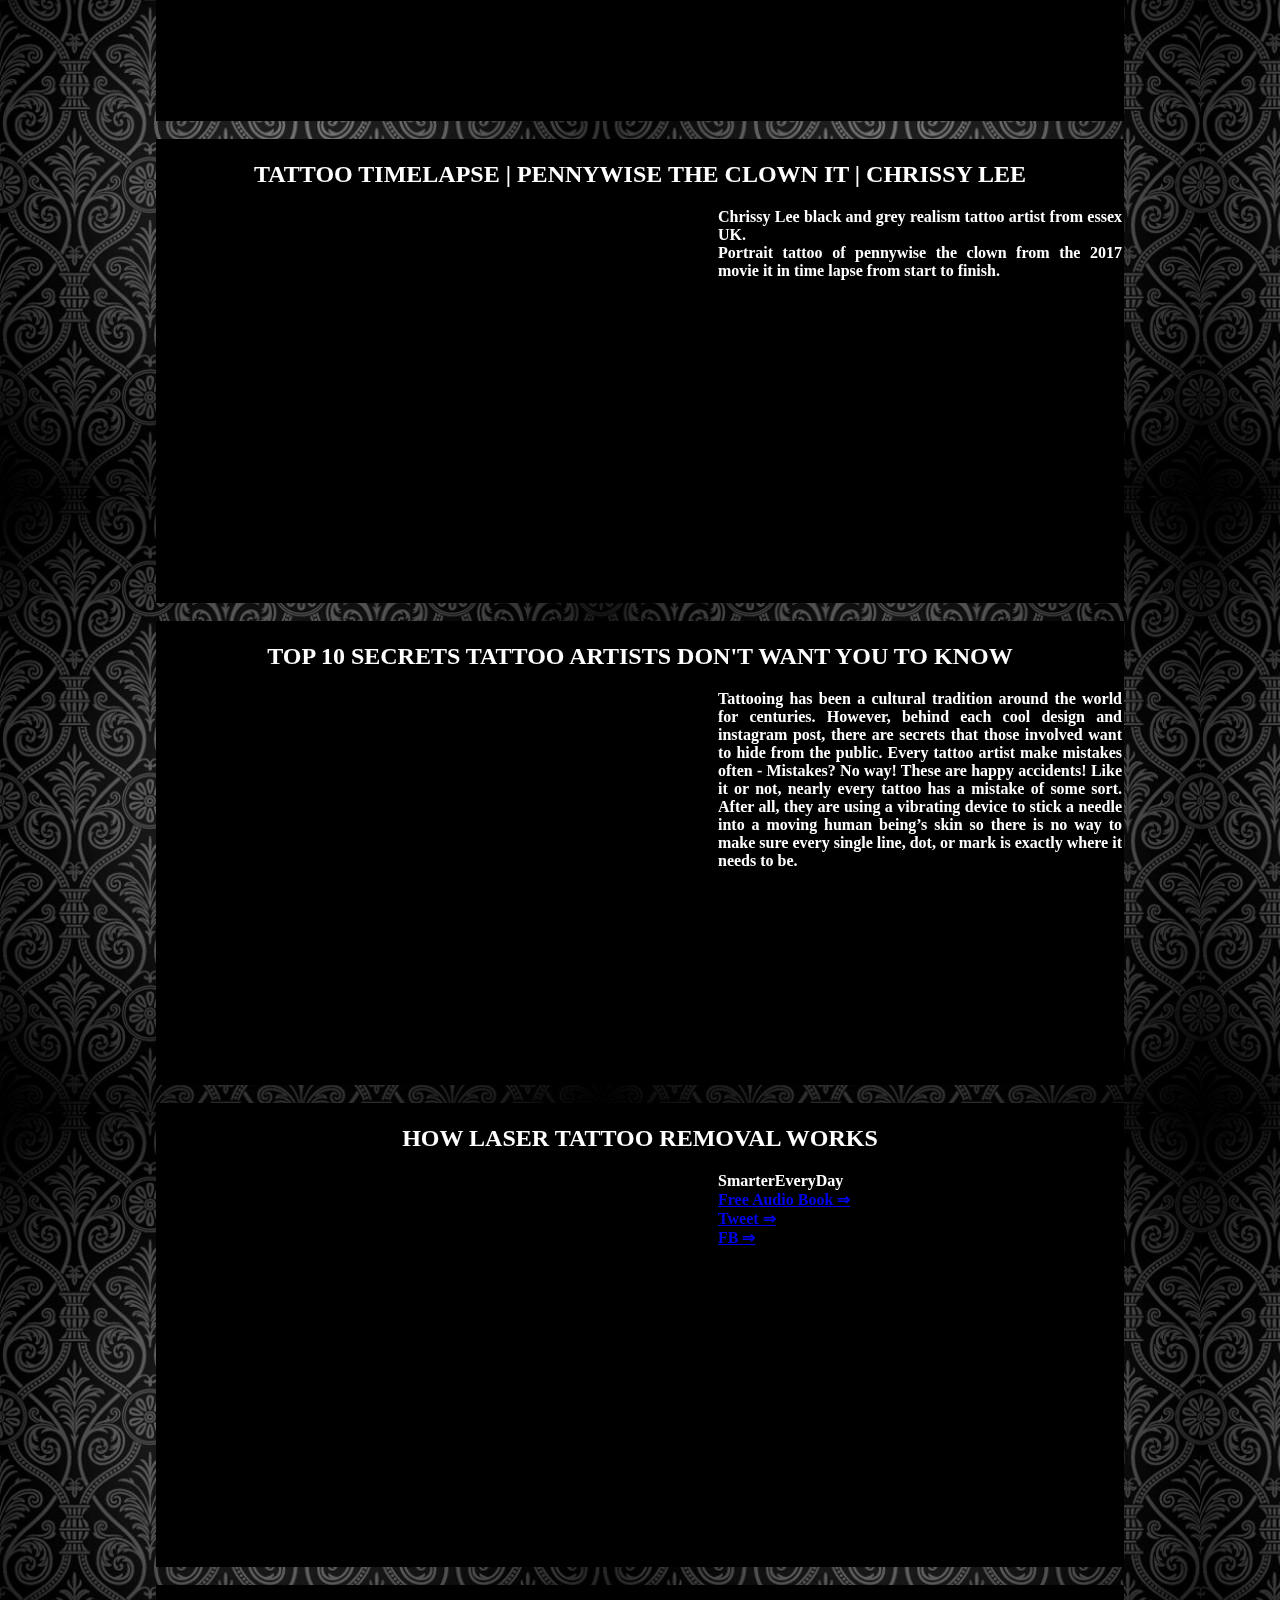
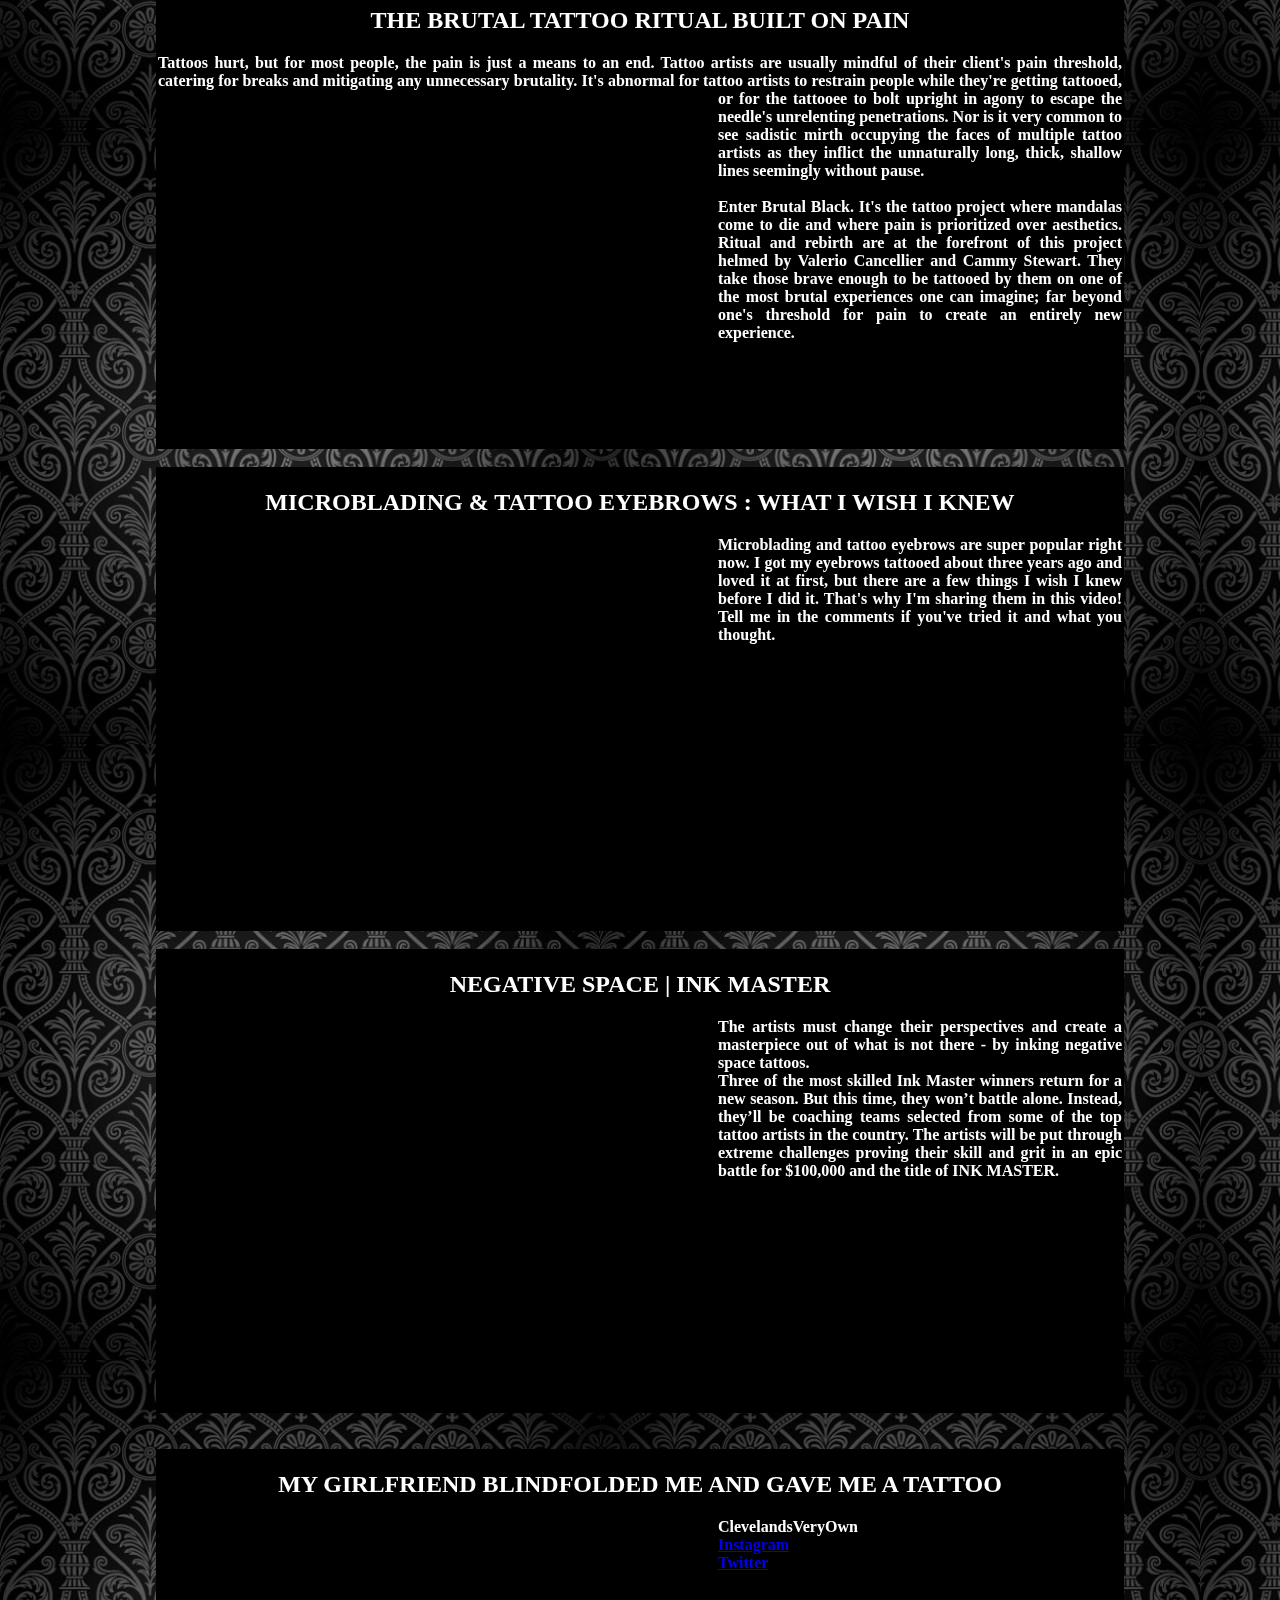
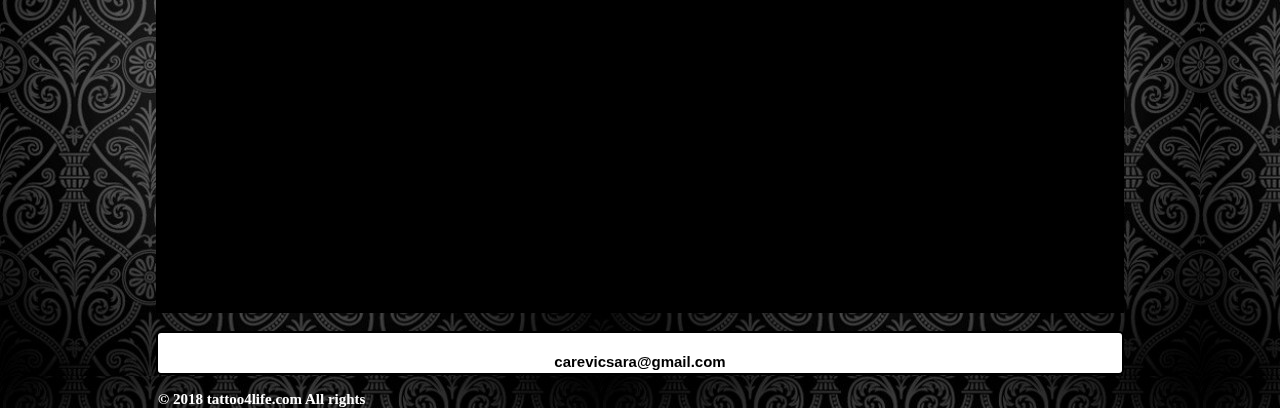
<file: Videos.html>
﻿<!DOCTYPE HTML> 
<html>
<head>
<title>TATTOO4LIFE</title>
<meta charset="UTF-8"/>
<meta http-equiv="Content-type" content="text/html; charset=utf-8"/>
<meta name="viewport" contens="eidth-devicedevice-width, initial-scale=1" />
<link rel="stylesheet" type="text/css" href="stylesheetTattoo.css"> 
</head>

<body background="Images/1.jpg">
<div id="container">

<div align=center><p><img src="Images/2.jpg" width="100%" height="306px" alt="Ne moze da se ucita slika." align=center></p></div>

<div id="navbar">
<ul>
<li><a href="Index.html">TATTOO NEWS</a></li>
<li><a href="TattooPhotos.html">TATTOO PHOTOS</a></li>
<li><a href="Videos.html">TATTOO VIDEOS</a></li>
<li><a href="About.html">ABOUT</a></li>
</ul>
</div>

<br> 

<div id="nav">TATTOO VIDEOS</div>

<br>

<BLOCKQUOTE id="saravideos">
<h2>BEHIND THE CURTAIN - TATTOO TIME LAPSE</h2>
<p align="justify">
<iframe width="560" height="315" src="https://www.youtube.com/embed/7Mso7NptG1I" frameborder="0" allow="autoplay; encrypted-media" allowfullscreen border=1 Hspace="30" Vspace="10" align=left></iframe>
Florin Zaharia : 28y old self taught artist. Started tattooing in 2012 and I just want to share my 
work with the world and hopefully inspire some other people to start creating some sort of art on the own.Thanks for your support. <br>
<a href="https://www.instagram.com/inkzaharia/" >Instagram</a> <br>
<a href="https://www.facebook.com/zahariatatto..." >Facebook</a> 
</p> 
</BLOCKQUOTE>

<br>

<BLOCKQUOTE id="saravideos">
<h2>Amazing Video Of Tattooing Close Up, In Slow Motion</h2>
<p align="justify">
<iframe width="560" height="315" src="https://www.youtube.com/embed/kxLoycj4pJY" frameborder="0" allow="autoplay; encrypted-media" allowfullscreen border=1 Hspace="30" Vspace="10" align=left></iframe>
SmarterEveryDay : The practice of tattooing people has existed since around 6000 B.C as a form of expression and to mark group affiliation. Whether you call them 'ink,' 'tats,' or 'skin art,' tattoos are body modifications that involve inserting ink underneath the epidermis. 
To understand how this is done, the video below captures the process in slow motion. <br>
<a href="http://bit.ly/AudibleSED" >Free Audio Book ⇒ </a> <br>
<a href="http://bit.ly/SEDTattoo" >Tweet ⇒ </a> <br>
<a href="http://bit.ly/SEDTattooFB" >FB ⇒ </a> 
</p> 
</BLOCKQUOTE>
<br>

<BLOCKQUOTE id="saravideos">
<h2>TOP 20 WORST CLIENTS IN A TATTOO SHOP</h2>
<p align="justify">
<iframe width="560" height="315" src="https://www.youtube.com/embed/w_kaC5295jY" frameborder="0" allow="autoplay; encrypted-media" allowfullscreen border=1 Hspace="30" Vspace="10" align=left></iframe>
In this episode of BEING A TATTOO ARTIST by Electric Linda: I talk about my Top 20 Worst Clients in a Tattoo Shop. 
These are just a few of them, but I guess the most well known around tattoo shops around the world.<br>
<a href="http://www.electriclinda.net" >Website/Blog</a> <br>
<a href="https://www.instagram.com/electriclinda">Instagram Tattoo Gallery</a> <br>
<a href="https://www.instagram.com/electriclin...">Instagram Life</a> <br>
<a href="https://www.facebook.com/electriclind...">Facebook Page</a> <br>
<a href="https://www.snapchat.com/add/electric...">Snapchat</a> <br>
</p> 
</BLOCKQUOTE>

<br>

<BLOCKQUOTE id="saravideos">
<h2>10 Tattoo DON'Ts!! How To Avoid STUPID Tattoos</h2>
<p align="justify">
<iframe width="560" height="315" src="https://www.youtube.com/embed/rC971Xor3sk" frameborder="0" allow="autoplay; encrypted-media" allowfullscreen border=1 Hspace="30" Vspace="10" align=left></iframe>
Alpha likes the *idea* of tattoos. Whenever he sees a guy with a sick-ass sweet sleeve, 
he thinks, "Dude, he's a badass!" 
But there's a razor-thin line between badass and dumbass.   <br>
1. Don't ever get your girl's name tattooed ANYWHERE on your body<br> 
2. Don't tattoo your face<br>
3. Don't tattoo your neck<br>
4. Don't tattoo your hands<br>
5. No lower back tats ('tramp stamp')<br>
6. Don't get your frat letters<br>
7. Don't get portraits of your kids<br>
8. Don't go with what's trendy and popular<br>
9. Don't get anything on your body that you won't be proud to show grandma<br>
10. Don't be impulsive!

</p> 
</BLOCKQUOTE>

<br>

<BLOCKQUOTE id="saravideos">
<h2>Getting Your First TATTOO: 5 Best Tips | by Tattoo Artist</h2>
<p align="justify">
<iframe width="560" height="315" src="https://www.youtube.com/embed/MSIgvMG4J0c" frameborder="0" allow="autoplay; encrypted-media" allowfullscreen border=1 Hspace="30" Vspace="10" align=left></iframe>
RomeoLacoste : Tattoo Artist and Youtuber based out of LA. Have tattooed celebrities from Justin Bieber and Ariana Grande to youtube stars like Dolan Twins, Jack and Jack, Kian and JC, Pentatonix and more. 
He was a contestant on Best Ink season 3 which aired worldwide and have been in multiple international magazines!<br>
<a href="http://instagram.com/RomeoLacoste" >Instagram</a> <br>
<a href="http://twitter.com/RomeoLacoste" >Twitter</a> <br>
<a href="http://www.facebook.com/xRomeoLacostex" >Facebook</a> 
</p> 
</BLOCKQUOTE>

<br>

<BLOCKQUOTE id="saravideos">
<h2>BEST TATTOOS IN THE WORLD - AMAZING TATTOO DESIGN IDEAS</h2>
<p align="justify">
<iframe width="560" height="315" src="https://www.youtube.com/embed/OiZM5-6qONI" frameborder="0" allow="autoplay; encrypted-media" allowfullscreen border=1 Hspace="30" Vspace="10" align=left></iframe>
MUMMY CHANNEL : Videos have changed according to the interests of the audience and creators.<br>
In a YouTube video, I like sharing. 
And my personal likes the novelty of this world is included in mummmy channel.
</p> 
</BLOCKQUOTE>

<br>

<BLOCKQUOTE id="saravideos">
<h2>TATTOO TIMELAPSE | PENNYWISE THE CLOWN IT | CHRISSY LEE</h2>
<p align="justify">
<iframe width="560" height="315" src="https://www.youtube.com/embed/djHwLFir9gU" frameborder="0" allow="autoplay; encrypted-media" allowfullscreen border=1 Hspace="30" Vspace="10" align=left></iframe>
Chrissy Lee black and grey realism tattoo artist from essex UK.<br>
Portrait tattoo of pennywise the clown from the 2017 movie it in time lapse from start to finish.
</p> 
</BLOCKQUOTE>

<br>

<BLOCKQUOTE id="saravideos">
<h2>TOP 10 SECRETS TATTOO ARTISTS DON'T WANT YOU TO KNOW</h2>
<p align="justify">
<iframe width="560" height="315" src="https://www.youtube.com/embed/VsEiIh-9B_A" frameborder="0" allow="autoplay; encrypted-media" allowfullscreen border=1 Hspace="30" Vspace="10" align=left></iframe>
Tattooing has been a cultural tradition around the world for centuries. 
However, behind each cool design and instagram post, there are secrets that those involved want to hide from the public.
Every tattoo artist make mistakes often - Mistakes? No way! These are happy accidents! 
Like it or not, nearly every tattoo has a mistake of some sort. 
After all, they are using a vibrating device to stick a needle into a moving human being’s skin so there is no way to make sure every single line, dot, or mark is exactly where it needs to be.
</p> 
</BLOCKQUOTE>

<br>

<BLOCKQUOTE id="saravideos">
<h2>HOW LASER TATTOO REMOVAL WORKS</h2>
<p align="justify">
<iframe width="560" height="315" src="https://www.youtube.com/embed/D0B7F5UbTOQ" frameborder="0" allow="autoplay; encrypted-media" allowfullscreen border=1 Hspace="30" Vspace="10" align=left></iframe>
SmarterEveryDay <BR>
<a href="http://bit.ly/AudibleSED" >Free Audio Book ⇒ </a> <br>
<a href="http://bit.ly/SEDTattoo" >Tweet ⇒ </a> <br>
<a href="http://bit.ly/SEDTattooFB" >FB ⇒ </a> 
</p> 
</BLOCKQUOTE>

<br>

<BLOCKQUOTE id="saravideos">
<h2>THE BRUTAL TATTOO RITUAL BUILT ON PAIN</h2>
<p align="justify">
Tattoos hurt, but for most people, the pain is just a means to an end. 
Tattoo artists are usually mindful of their client's pain threshold, catering for breaks and mitigating any unnecessary brutality. 
<iframe width="560" height="315" src="https://www.youtube.com/embed/l9X6nSXwcas" frameborder="0" allow="autoplay; encrypted-media" allowfullscreen border=1 Hspace="30" Vspace="10" align=left></iframe>
It's abnormal for tattoo artists to restrain people while they're getting tattooed, or for the tattooee to bolt upright in agony to escape the needle's unrelenting penetrations. 
Nor is it very common to see sadistic mirth occupying the faces of multiple tattoo artists as they inflict the unnaturally long, thick, shallow lines seemingly without pause.
<br><br>Enter Brutal Black. It's the tattoo project where mandalas come to die and where pain is prioritized over aesthetics. 
Ritual and rebirth are at the forefront of this project helmed by Valerio Cancellier and Cammy Stewart. 
They take those brave enough to be tattooed by them on one of the most brutal experiences one can imagine; 
far beyond one's threshold for pain to create an entirely new experience.
<br>
</p> 
</BLOCKQUOTE>

<br>

<BLOCKQUOTE id="saravideos">
<h2>MICROBLADING & TATTOO EYEBROWS : WHAT I WISH I KNEW</h2>
<p align="justify">
<iframe width="560" height="315" src="https://www.youtube.com/embed/QAGV11NfPvI" frameborder="0" allow="autoplay; encrypted-media" allowfullscreen border=1 Hspace="30" Vspace="10" align=left></iframe>
Microblading and tattoo eyebrows are super popular right now. 
I got my eyebrows tattooed about three years ago and loved it at first, but there are a few things I wish I knew before I did it. 
That's why I'm sharing them in this video! Tell me in the comments if you've tried it and what you thought.
</p> 
</BLOCKQUOTE>

<br>

<BLOCKQUOTE id="saravideos">
<h2>NEGATIVE SPACE | INK MASTER</h2>
<p align="justify">
<iframe width="560" height="315" src="https://www.youtube.com/embed/O4jaeqpsM1o" frameborder="0" allow="autoplay; encrypted-media" allowfullscreen border=1 Hspace="30" Vspace="10" align=left></iframe>
The artists must change their perspectives and create a masterpiece out of what is not there - by inking negative space tattoos.<br>
Three of the most skilled Ink Master winners return for a new season. But this time, they won’t battle alone. 
Instead, they’ll be coaching teams selected from some of the top tattoo artists in the country. 
The artists will be put through extreme challenges proving their skill and grit in an epic battle for $100,000 and the title of INK MASTER.
</p> 
</BLOCKQUOTE>

<br>

<br>

<BLOCKQUOTE id="saravideos">
<h2>MY GIRLFRIEND BLINDFOLDED ME AND GAVE ME A TATTOO</h2>
<p align="justify">
<iframe width="560" height="315" src="https://www.youtube.com/embed/8jKiG8mI8OA" frameborder="0" allow="autoplay; encrypted-media" allowfullscreen border=1 Hspace="30" Vspace="10" align=left></iframe>
ClevelandsVeryOwn <br>
<a href="http://instagram.com/NickClevland" >Instagram</a> <br>
<a href="https://twitter.com/NickClevland" >Twitter</a> <br>
</p> 
</BLOCKQUOTE>

<br>

<div id="footer">
<ul>
<li><a href=""></a><a href="">carevicsara@gmail.com</a><a href=""></a></li>
</ul>
&copy; 2018 tattoo4life.com All rights
</div>

</div>
</body>
</html>
</file>
<file: stylesheetTattoo.css>
/*=========================================================LAYOUT========================================================*/
body {
	margin: 0;
}
#container {
	width: 968px;
	margin: auto;             
}
#nav {
	background: black;
	height: 30px;
	width: 964px;
	border: solid 2px #000;
	font-weight: bold;
	text-align: center;
	color: white;
}
h1 {
	text-align: center;
	color: black;
}
h2 {
	text-align: center;
	color: white;
}
/*=======================================================================================================================*/
#navbar {
	background-color: white;
	width: 964px;
	height: 35px;
	border: solid 2px #000;
	font-weight: bold;
	color: white;
}
#navbar ul {
    padding: 5px;
	list-style: none;
	text-align: center;
	border-radius: 5px;
	background-color: white;
}
#navbar ul li {
	display: inline;
}
#navbar ul li a {
	text-decoration: none;
	font-family: Arial;
	padding: .2em 1em;
	color: #000;
}
#navbar ul li a:hover {
	color: #000;
}
/*========================================================================================================================*/
.main {
	background-color: ;
    margin-top: 20px;
	border-radius: 15px;
	padding: 20px;
	font-size: 110%; 
	color: black;
}	


/*========================================================================================================================*/
#footer {
	background-color: white;
	width: 964px;
	height: 40px;
	margin-bottom: 20px;
	border-radius: 5px;
	border: solid 2px #000;
	font-weight: bold;
	font-size: 15px;
	color: white;
	clear: both;
}
#footer ul {
	padding: 5px;
	list-style: none;
	text-align: center;
}
#footer ul il {
	display: inline;
}
#footer ul li a {
	text-decoration: none;
	font-family: Arial;
	padding: .2em 1em;
	color: #000;
}
#footer ul li a:hover {
	color: #000;
}
/*========================================================================================================================*/

#sara {
	margin: auto;   
	background: silver;
	height: 300px;
	width: 964px;
	border: solid 2px #000;
	font-weight: bold;
	text-align: center;
	color: black;
}

#saravideos {
	margin: auto;   
	background: black;
	height: 460px;
	width: 964px;
	border: solid 2px #000;
	font-weight: bold;
	text-align: center;
	color: white;
}
/*========================================================================================================================*/
#theForm {
	color: white;
	display: table;
	padding: 15px;
	background-color: black;
	border: solid 2px black;	
}

.row {
	display: table-row;
}

.row label {
	display: table-cell;
	padding: 2px;
	text-align: right;
}

.row input {
	display: table-cell;
	padding: 2px;
}
/*========================================================================================================================*/
</file>
